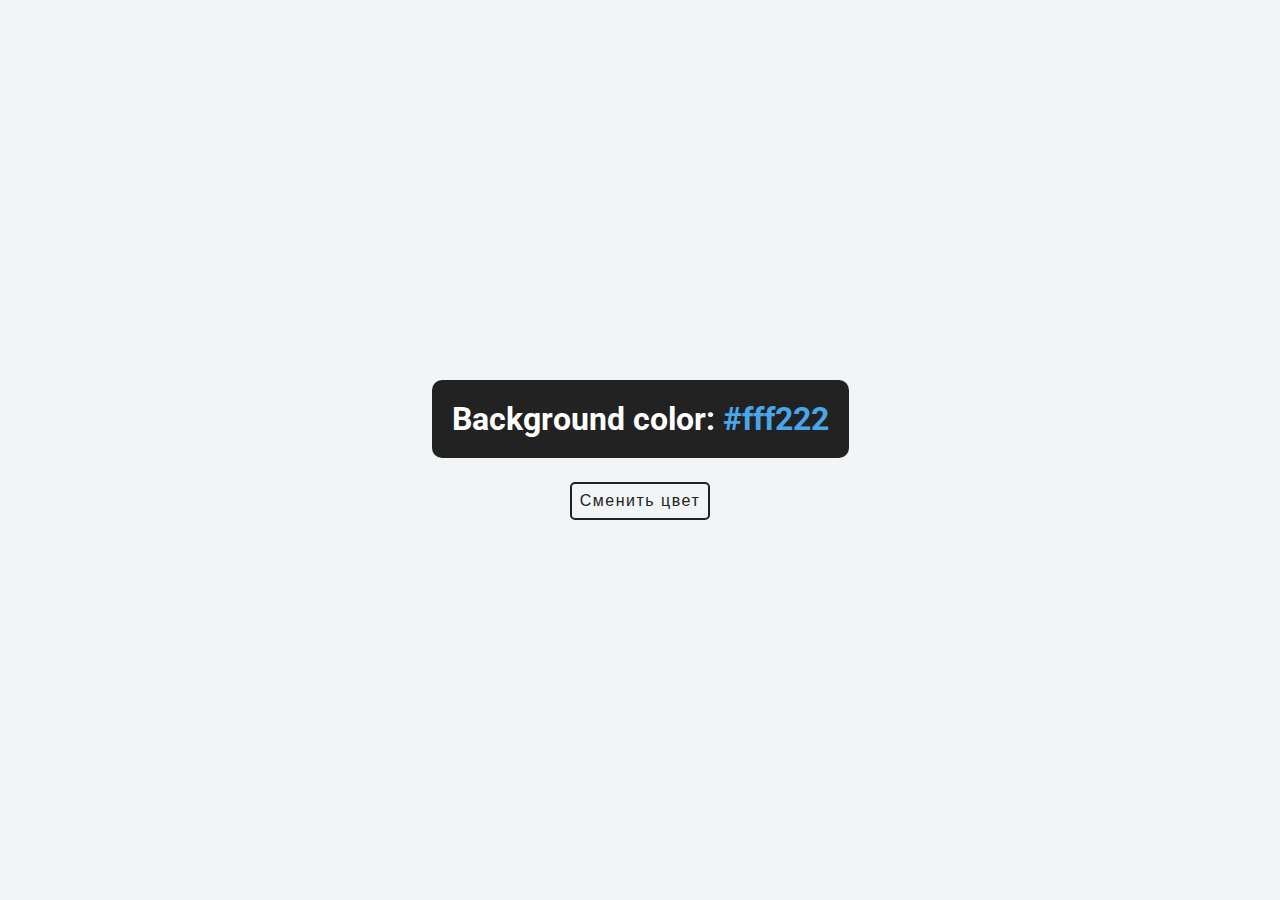
<file: BackgroundChanger/index.html>
<!DOCTYPE html>
<html lang="en">

<head>
    <meta charset="UTF-8">
    <meta http-equiv="X-UA-Compatible" content="IE=edge">
    <meta name="viewport" content="width=device-width, initial-scale=1.0">
    <title>change the background</title>
    <link rel="preconnect" href="https://fonts.gstatic.com">
    <link href="https://fonts.googleapis.com/css2?family=Roboto:wght@300&display=swap" rel="stylesheet">
    <link rel="stylesheet" href="style.css">
</head>

<body>
    <div class="container">
        <h2>
            Background color:
            <span class="color">#fff222</span>
        </h2>
        <button id="btn" class="btn">Сменить цвет</button>
    </div>
    <script src="app.js"></script>
</body>

</html>
</file>
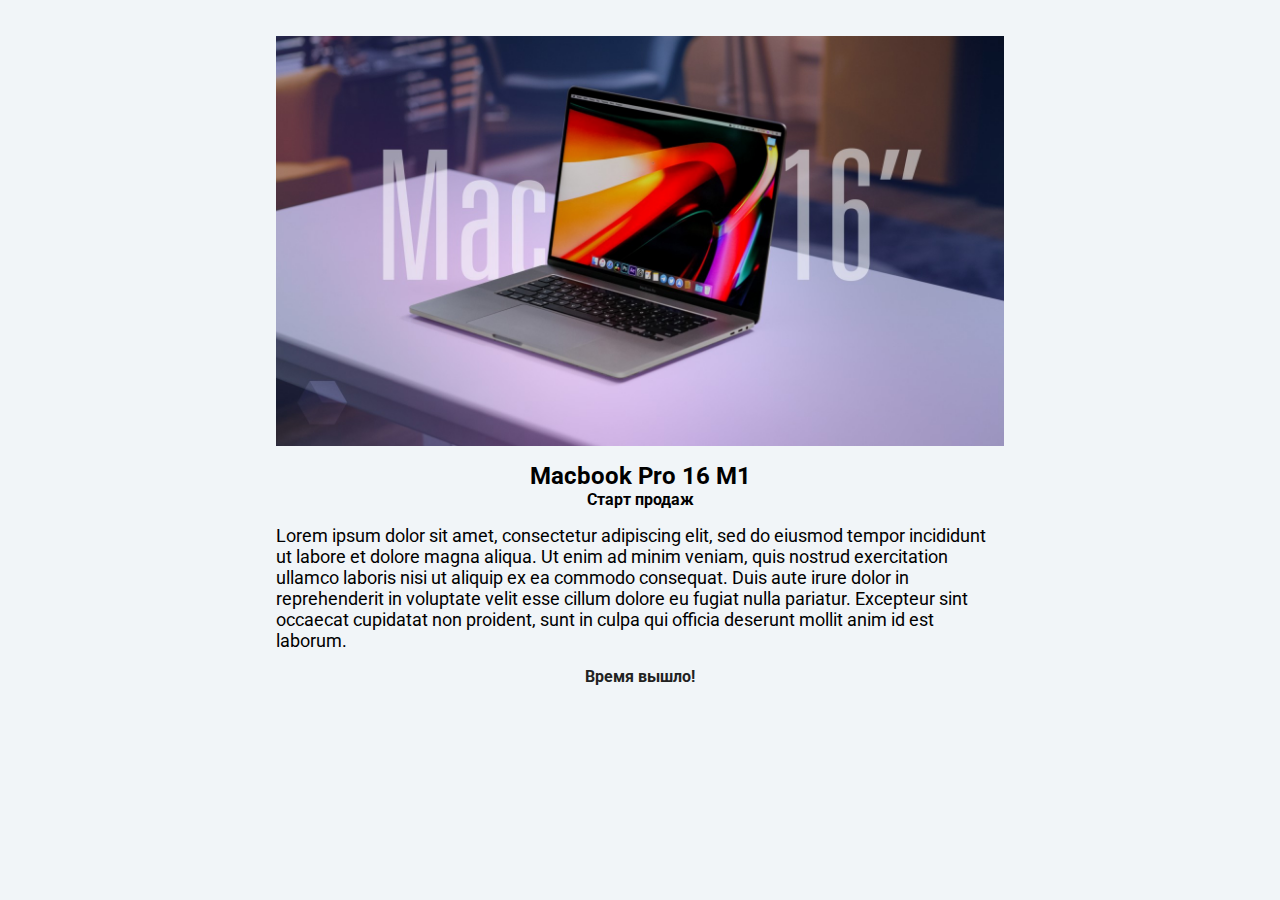
<file: CountDown/index.html>
<!DOCTYPE html>
<html lang="ru">
<head>
  <meta charset="UTF-8">
  <meta name="viewport" content="width=device-width, initial-scale=1.0">
  <link rel="stylesheet" href="style.css">
  <link href="https://fonts.googleapis.com/css2?family=Roboto:wght@300&display=swap" rel="stylesheet">
  <title>Countdown</title>
</head>
<body>
  <div class="container">
    <img class="image" src="assets/macbook.jpg" alt="Macbook pro 16 m1" />
    <h2>Macbook Pro 16 M1</h2>
    <h4>Старт продаж</h4>
    <p>Lorem ipsum dolor sit amet, consectetur adipiscing elit, sed do eiusmod tempor incididunt ut labore et dolore magna aliqua. Ut enim ad minim veniam, quis nostrud exercitation ullamco laboris nisi ut aliquip ex ea commodo consequat. Duis aute irure dolor in reprehenderit in voluptate velit esse cillum dolore eu fugiat nulla pariatur. Excepteur sint occaecat cupidatat non proident, sunt in culpa qui officia deserunt mollit anim id est laborum.</p>
    <div class="countdown">
      <div class="countdown-item">
        <h4 class="days">10</h4>
        <span>дни</span>
      </div>
      <div class="countdown-item">
        <h4 class="hours">06</h4>
        <span>часы</span>
      </div>
      <div class="countdown-item">
        <h4 class="minutes">11</h4>
        <span>минуты</span>
      </div>
      <div class="countdown-item">
        <h4 class="seconds">49</h4>
        <span>секунды</span>
    </div>
  </div>
  <script src="app.js"></script>
</body>
</html>
</file>
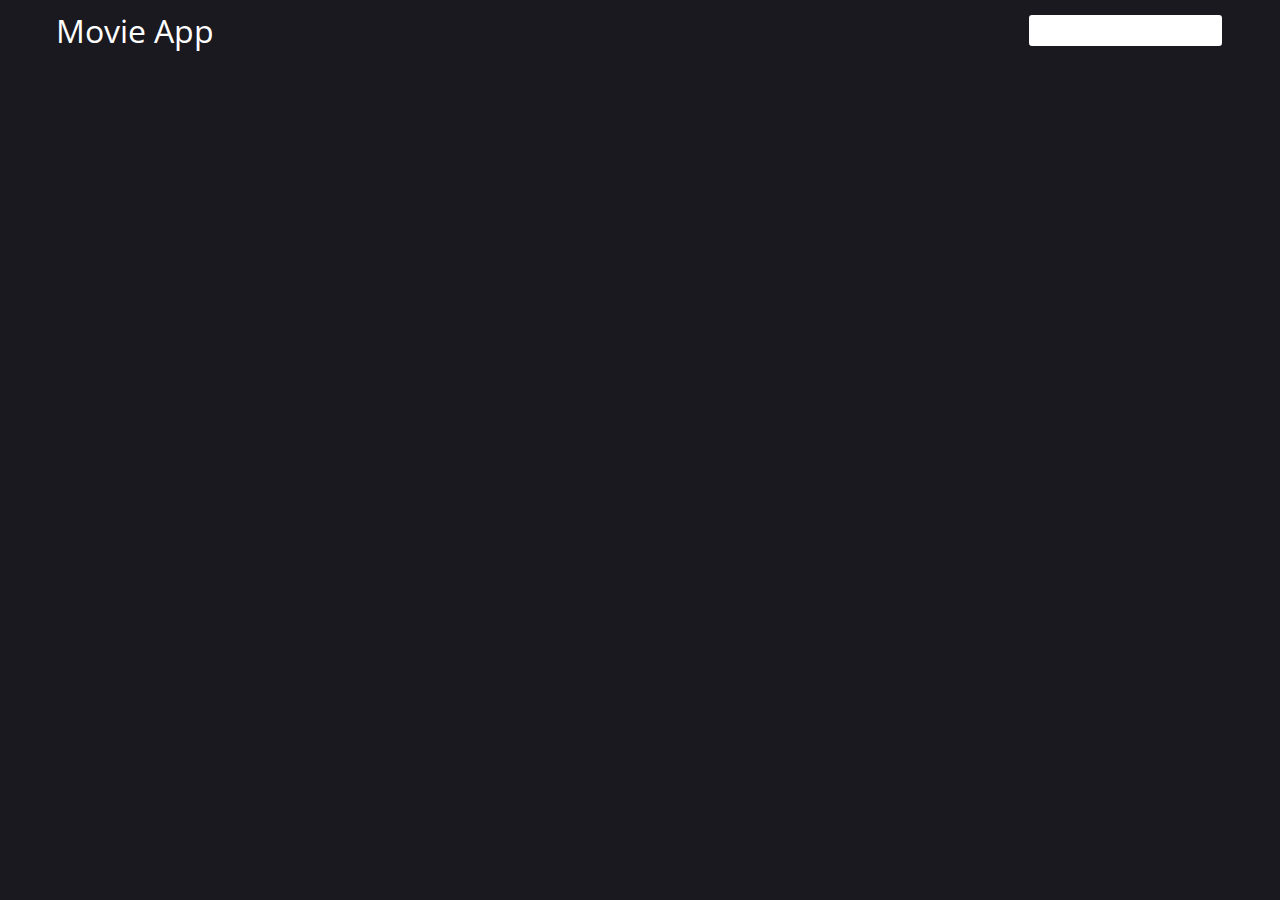
<file: MovieApp.js/index.html>
<!DOCTYPE html>
<html lang="en">

<head>
    <meta charset="UTF-8">
    <meta http-equiv="X-UA-Compatible" content="IE=edge">
    <meta name="viewport" content="width=device-width, initial-scale=1.0">
    <link rel="stylesheet" href="style.css">
    <link rel="preconnect" href="https://fonts.gstatic.com" />
    <link href="https://fonts.googleapis.com/css2?family=Open+Sans&display=swap" rel="stylesheet" />
    <title>Movie App</title>
</head>

<body>
    <header class="container">
        <div class="header__content">
            <a href="index.html" class="header__logo">Movie App</a>
            <form>
                <input type="text" class="header__search">
            </form>
        </div>
    </header>
    <main class="container">
        <div class="movies"></div>
    </main>
    <script src="app.js"></script>
</body>

</html>
</file>
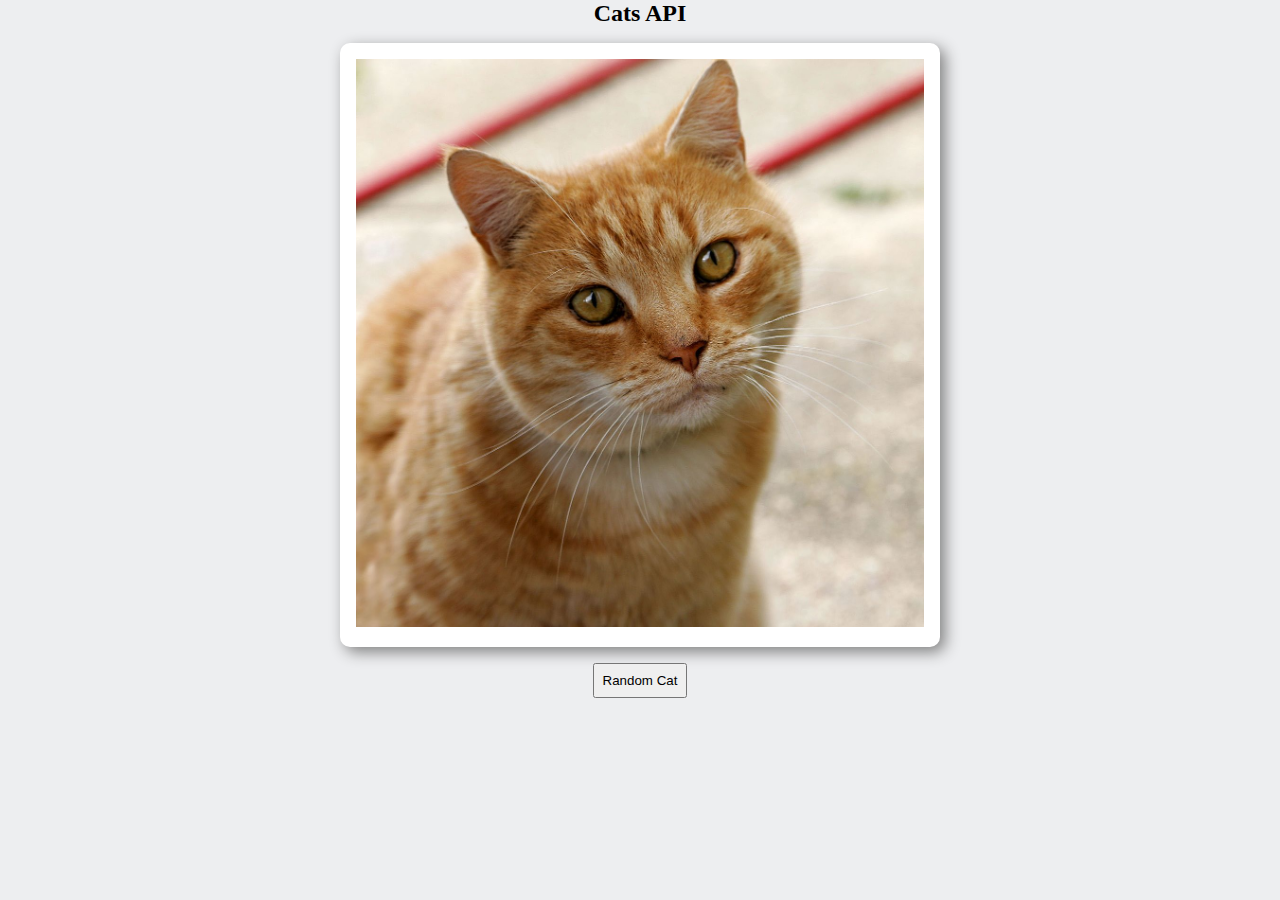
<file: RandomCat/index.html>
<!DOCTYPE html>
<html lang="en">

<head>
    <meta charset="UTF-8">
    <meta http-equiv="X-UA-Compatible" content="IE=edge">
    <meta name="viewport" content="width=device-width, initial-scale=1.0">
    <link rel="stylesheet" href="style.css">
    <title>Cat</title>
</head>

<body>
    <div class="container">
        <h2>Cats API</h2>
        <div class="card">
            <img src="assets/Cat.jpg" alt="Cat" class="img">
        </div>
        <button class="btn" type="button">Random Cat</button>
    </div>
    <script src="app.js"></script>
</body>

</html>
</file>
<file: BackgroundChanger/style.css>
* {
    margin: 0;
    padding: 0;
    box-sizing: border-box;
  }
  
  body {
    height: 100vh;
    display: flex;
    justify-content: center;
    align-items: center;
    background-color: #f1f5f8;
    font-family: 'Roboto', sans-serif;
  }
  
  .container {
    text-align: center;
  }
  
  .container h2 {
    background-color: #222;
    padding: 20px;
    border-radius: 10px;
    color: #ffffff;
    font-size: 32px;
    margin-bottom: 24px;
  }
  
  .color {
    color: #49a6e9;
  }
  
  .btn {
    background-color: transparent;
    padding: 8px;
    border: 2px solid #222;
    border-radius: 5px;
    font-size: 16px;
    letter-spacing: 1.5px;
    color: #222;
    outline: none;
    cursor: pointer;
  }
  
  .btn:hover {
    background-color: #222;
    color: #ffffff;
    transition: all 0.3s ease-in;
  }
</file>
<file: CountDown/style.css>
* {
    margin: 0;
    padding: 0;
    box-sizing: border-box;
    font-family: 'Roboto', sans-serif;
  }
  
  body {
    background-color: #f1f5f8;
  }
  
  .container {
    display: flex;
    flex-direction: column;
    align-items: center;
    max-width: 800px;
    padding: 36px;
    margin: 0 auto;
  }
  
  .container p {
    font-size: 18px;
    margin: 16px 0;
  }
  
  .image {
    height: 100%;
    width: 100%;
    margin-bottom: 16px;
  }
  
  .countdown {
    display: flex;
    flex-wrap: wrap;
    justify-content: space-between;
    text-align: center;
    font-size: 16px;
    color: #ffffff;
    min-width: 320px;
  }
  
  .countdown-item {
    background-color: #49a6e9;
    padding: 6px;
    min-width: 65px;
  }
  
  .expired {
    color: #222;
    margin: 0 auto;
  }
</file>
<file: MovieApp.js/style.css>
* {
    margin: 0px;
    padding: 0px;
    box-sizing: border-box;
}

body {
    background-color: #1a191f;
    font-family: "Open Sans", sans-serif;
}

.container {
    max-width: 1200px;
    margin: 0 auto;
}

.header__content {
    display: flex;
    align-items: center;
    justify-content: space-between;
    padding: 16px;
    height: 60px;
}

.header__logo {
    font-size: 32px;
    text-decoration: none;
    color: #ffffff;
}

.header__search {
    padding: 8px;
    border: 2px solid #1a191f;
    border-radius: 5px;
    outline: none;
}

.movies {
    display: flex;
    flex-wrap: wrap;
    justify-content: space-around;
}

.movie {
    width: 240px;
    margin: 10px;
    position: relative;
}

.movie__cover-inner {
    position: relative;
    height: 360px;
}

.movie__cover {
    max-width: 100%;
    height: 100%;
}

.movie__cover--darkened {
    background-color: #000000;
    opacity: 0.1;
    position: absolute;
    top: 0;
    left: 0;
    right: 0;
    max-width: 100%;
    height: 100%;
    z-index: 1;
}

.movie__cover--darkened:hover {
    background-color: grey;
    cursor: pointer;
}

.movie__info {
    padding: 10px 0px;
}

.movie__title {
    font-size: 16px;
    color: #ffffff;
}

.movie__category {
    font-size: 14px;
    color: #ffd80e;
}

.movie__average {
    position: absolute;
    top: 10px;
    left: 10px;
    right: 0;
    border-radius: 50%;
    width: 36px;
    height: 36px;
    display: flex;
    justify-content: center;
    align-items: center;
    background-color: #1a191f;
    color: #ffffff;
    font-size: 14px;
}

.movie__average--green {
    border: 1px solid green;
}

.movie__average--orange {
    border: 1px solid orange;
}

.movie__average--red {
    border: 1px solid red;
}
</file>
<file: RandomCat/style.css>
* {
    margin: 0;
    padding: 0;
    box-sizing: border-box;
  }
  
  body {
    background-color: #EDEEF0;
  }
  
  .container {
    display: flex;
    justify-content: center;
    flex-direction: column;
    align-items: center;
  }
  
  .img {
    height: 100%;
    width: 100%;
  }
  
  .card {
    max-width: 600px;
    padding: 16px;
    background-color: #ffffff;
    margin: 16px;
    border-radius: 10px;
    box-shadow: 5px 5px 15px grey;
  }
  
  .btn {
    padding: 8px;
  }
</file>
